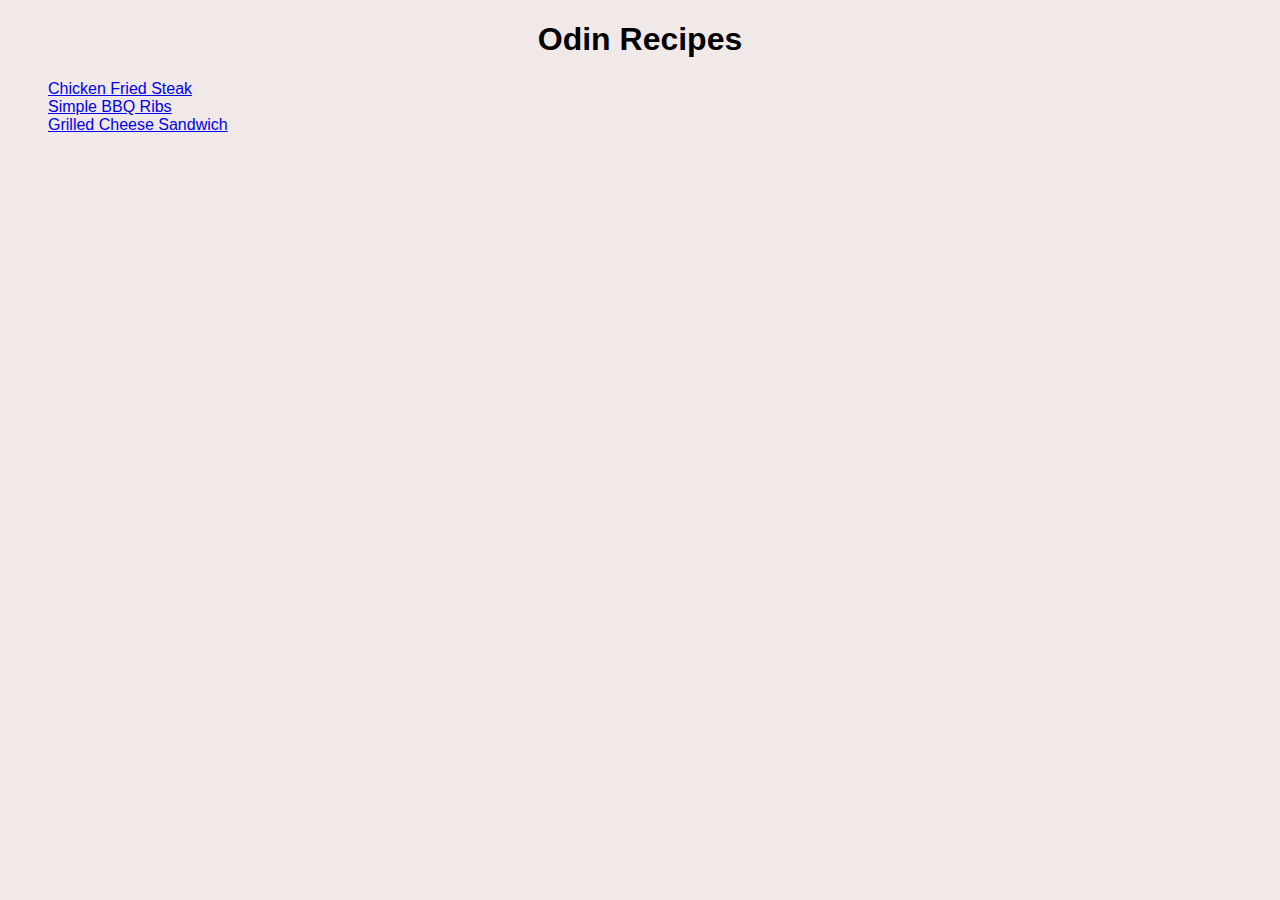
<file: index.html>
<!DOCTYPE html>
<html lang="en">
    <head>
        <meta charset="utf-8">
        <title>TOP Recipes</title>
        <link rel="stylesheet" href="style.css">
    </head>
    <body>
        <h1 class="recipe-title">Odin Recipes</h1>
        <ul class="recipe-list__index">
           <li><a href="./recipes/chicken_fried_steak.html">Chicken Fried Steak</a></li>
           <li><a href="./recipes/simple_bbq_ribs.html">Simple BBQ Ribs</a></li>
           <li><a href="./recipes/grilled_cheese_sandwich.html">Grilled Cheese Sandwich</a></li>
        </ul>
    </body>
</html>
</file>
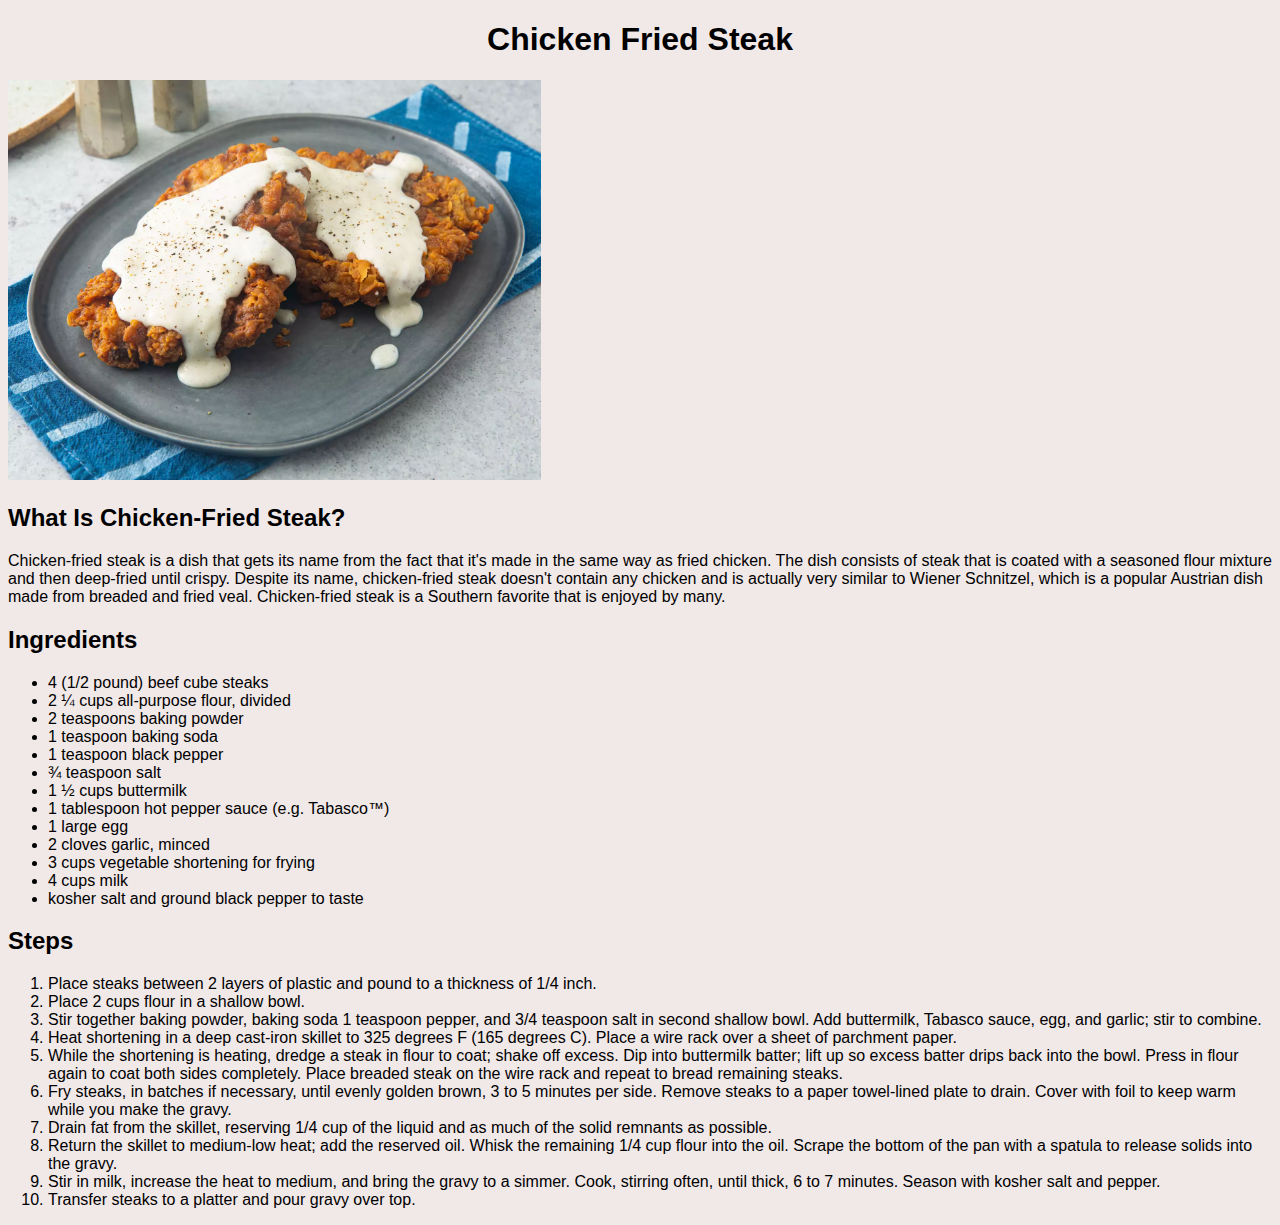
<file: recipes/chicken_fried_steak.html>
<!DOCTYPE html>
<html lang="en">
    <head>
        <meta charset="utf-8">
        <title>Chicken Fried Steak Recipe - TOP Recipes</title>
        <link rel="stylesheet" href="../style.css">
    </head>
    <body>
        <h1 class="recipe-title">Chicken Fried Steak</h1>
        <img src="../images/chicken_fried_steak_pic.webp" height="400" alt="picture of chicken fried steak">
        <h2>What Is Chicken-Fried Steak?</h2>
        <p>Chicken-fried steak is a dish that gets its name from the fact that it's made in the same way as fried chicken. The dish consists of steak that is coated with a seasoned flour mixture and then deep-fried until crispy. Despite its name, chicken-fried steak doesn't contain any chicken and is actually very similar to Wiener Schnitzel, which is a popular Austrian dish made from breaded and fried veal. Chicken-fried steak is a Southern favorite that is enjoyed by many.</p>
        <h2>Ingredients</h2>
        <ul>
            <li>4 (1/2 pound) beef cube steaks</li>
            <li>2 ¼ cups all-purpose flour, divided</li>
            <li>2 teaspoons baking powder</li>
            <li>1 teaspoon baking soda</li>
            <li>1 teaspoon black pepper</li>
            <li>¾ teaspoon salt</li>
            <li>1 ½ cups buttermilk</li>
            <li>1 tablespoon hot pepper sauce (e.g. Tabasco™)</li>
            <li>1 large egg</li>
            <li>2 cloves garlic, minced</li>
            <li>3 cups vegetable shortening for frying</li>
            <li>4 cups milk</li>
            <li>kosher salt and ground black pepper to taste</li>
        </ul>
        <h2>Steps</h2>
        <ol>
            <li>Place steaks between 2 layers of plastic and pound to a thickness of 1/4 inch.</li>
            <li>Place 2 cups flour in a shallow bowl.</li>
            <li>Stir together baking powder, baking soda 1 teaspoon pepper, and 3/4 teaspoon salt in second shallow bowl. Add buttermilk, Tabasco sauce, egg, and garlic; stir to combine.</li>
            <li>Heat shortening in a deep cast-iron skillet to 325 degrees F (165 degrees C). Place a wire rack over a sheet of parchment paper.</li>
            <li>While the shortening is heating, dredge a steak in flour to coat; shake off excess. Dip into buttermilk batter; lift up so excess batter drips back into the bowl. Press in flour again to coat both sides completely. Place breaded steak on the wire rack and repeat to bread remaining steaks.</li>
            <li>Fry steaks, in batches if necessary, until evenly golden brown, 3 to 5 minutes per side. Remove steaks to a paper towel-lined plate to drain. Cover with foil to keep warm while you make the gravy.</li>
            <li>Drain fat from the skillet, reserving 1/4 cup of the liquid and as much of the solid remnants as possible.</li>
            <li>Return the skillet to medium-low heat; add the reserved oil. Whisk the remaining 1/4 cup flour into the oil. Scrape the bottom of the pan with a spatula to release solids into the gravy.</li>
            <li>Stir in milk, increase the heat to medium, and bring the gravy to a simmer. Cook, stirring often, until thick, 6 to 7 minutes. Season with kosher salt and pepper.</li>
            <li>Transfer steaks to a platter and pour gravy over top.</li>
        </ol>
    </body>
</html>
</file>
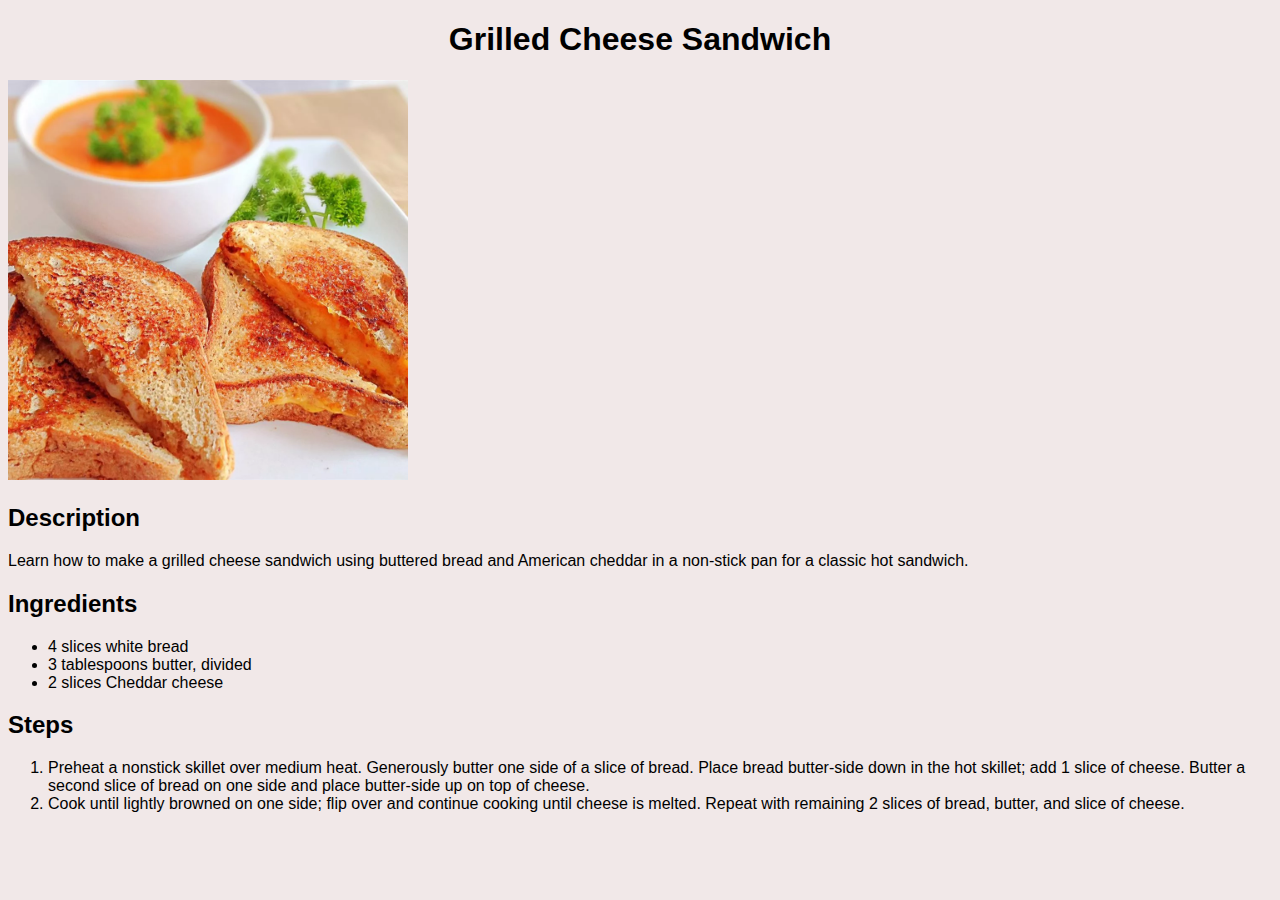
<file: recipes/grilled_cheese_sandwich.html>
<!DOCTYPE html>
<html lang="en">
    <head>
        <meta charset="utf-8">
        <title>Grilled Cheese Sandwich - TOP Recipes</title>
        <link rel="stylesheet" href="../style.css">
    </head>
    <body>
        <h1 class="recipe-title">Grilled Cheese Sandwich</h1>
        <img src="../images/grilled_cheese_pic.webp" height="400" alt="picture of a grilled cheese sandwich">
        <h2>Description</h2>
        <p>Learn how to make a grilled cheese sandwich using buttered bread and American cheddar in a non-stick pan for a classic hot sandwich.</p>
        <h2>Ingredients</h2>
        <ul>
            <li>4 slices white bread</li>
            <li>3 tablespoons butter, divided</li>
            <li>2 slices Cheddar cheese</li>
        </ul>
        <h2>Steps</h2>
        <ol>
            <li>Preheat a nonstick skillet over medium heat. Generously butter one side of a slice of bread. Place bread butter-side down in the hot skillet; add 1 slice of cheese. Butter a second slice of bread on one side and place butter-side up on top of cheese.</li>
            <li>Cook until lightly browned on one side; flip over and continue cooking until cheese is melted. Repeat with remaining 2 slices of bread, butter, and slice of cheese.</li>
        </ol>
    </body>
</html>
</file>
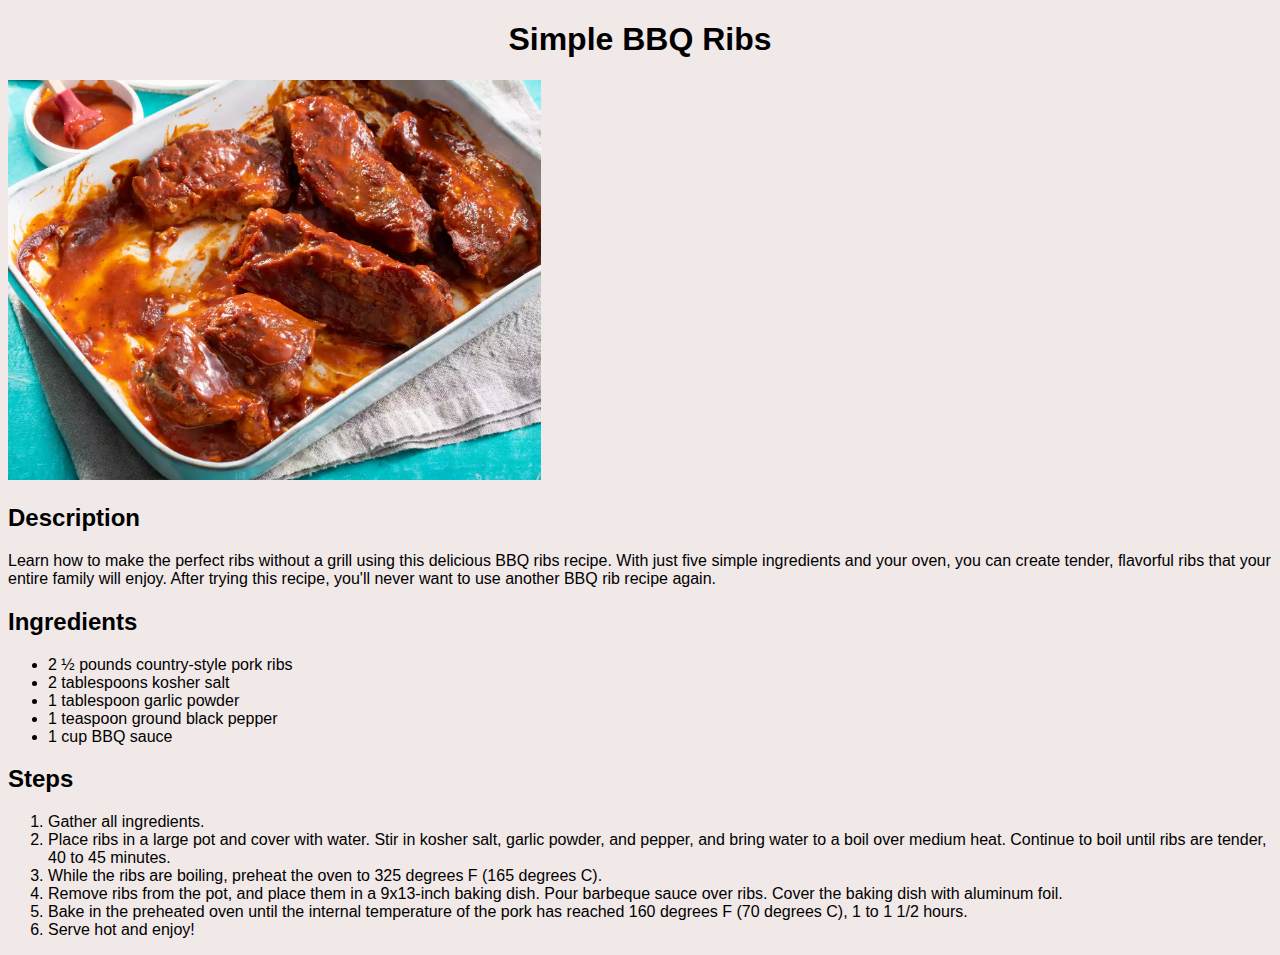
<file: recipes/simple_bbq_ribs.html>
<!DOCTYPE html>
<html lang="en">
    <head>
        <meta charset="utf-8">
        <title>Simple BBQ Ribs - TOP Recipes</title>
        <link rel="stylesheet" href="../style.css">
    </head>
    <body>
        <h1 class="recipe-title">Simple BBQ Ribs</h1>
        <img src="../images/simple_bbq_ribs_pic.webp" height="400" alt="picture of BBQ ribs">
        <h2>Description</h2>
        <p>Learn how to make the perfect ribs without a grill using this delicious BBQ ribs recipe. With just five simple ingredients and your oven, you can create tender, flavorful ribs that your entire family will enjoy. After trying this recipe, you'll never want to use another BBQ rib recipe again.</p>
        <h2>Ingredients</h2>
        <ul>
            <li>2 ½ pounds country-style pork ribs</li>
            <li>2 tablespoons kosher salt</li>
            <li>1 tablespoon garlic powder</li>
            <li>1 teaspoon ground black pepper</li>
            <li>1 cup BBQ sauce</li>
        </ul>
        <h2>Steps</h2>
        <ol>
            <li>Gather all ingredients.</li>
            <li>Place ribs in a large pot and cover with water. Stir in kosher salt, garlic powder, and pepper, and bring water to a boil over medium heat. Continue to boil until ribs are tender, 40 to 45 minutes.</li>
            <li>While the ribs are boiling, preheat the oven to 325 degrees F (165 degrees C).</li>
            <li>Remove ribs from the pot, and place them in a 9x13-inch baking dish. Pour barbeque sauce over ribs. Cover the baking dish with aluminum foil.</li>
            <li>Bake in the preheated oven until the internal temperature of the pork has reached 160 degrees F (70 degrees C), 1 to 1 1/2 hours.</li>
            <li>Serve hot and enjoy!</li>
        </ol>
    </body>
</html>
</file>
<file: style.css>
* {
    font-family:Verdana, Geneva, Tahoma, sans-serif;
    background-color: rgb(241, 232, 232);
}

.recipe-title {
    text-align: center;
}

.recipe-list__index {
    list-style-type: none;
}
</file>
